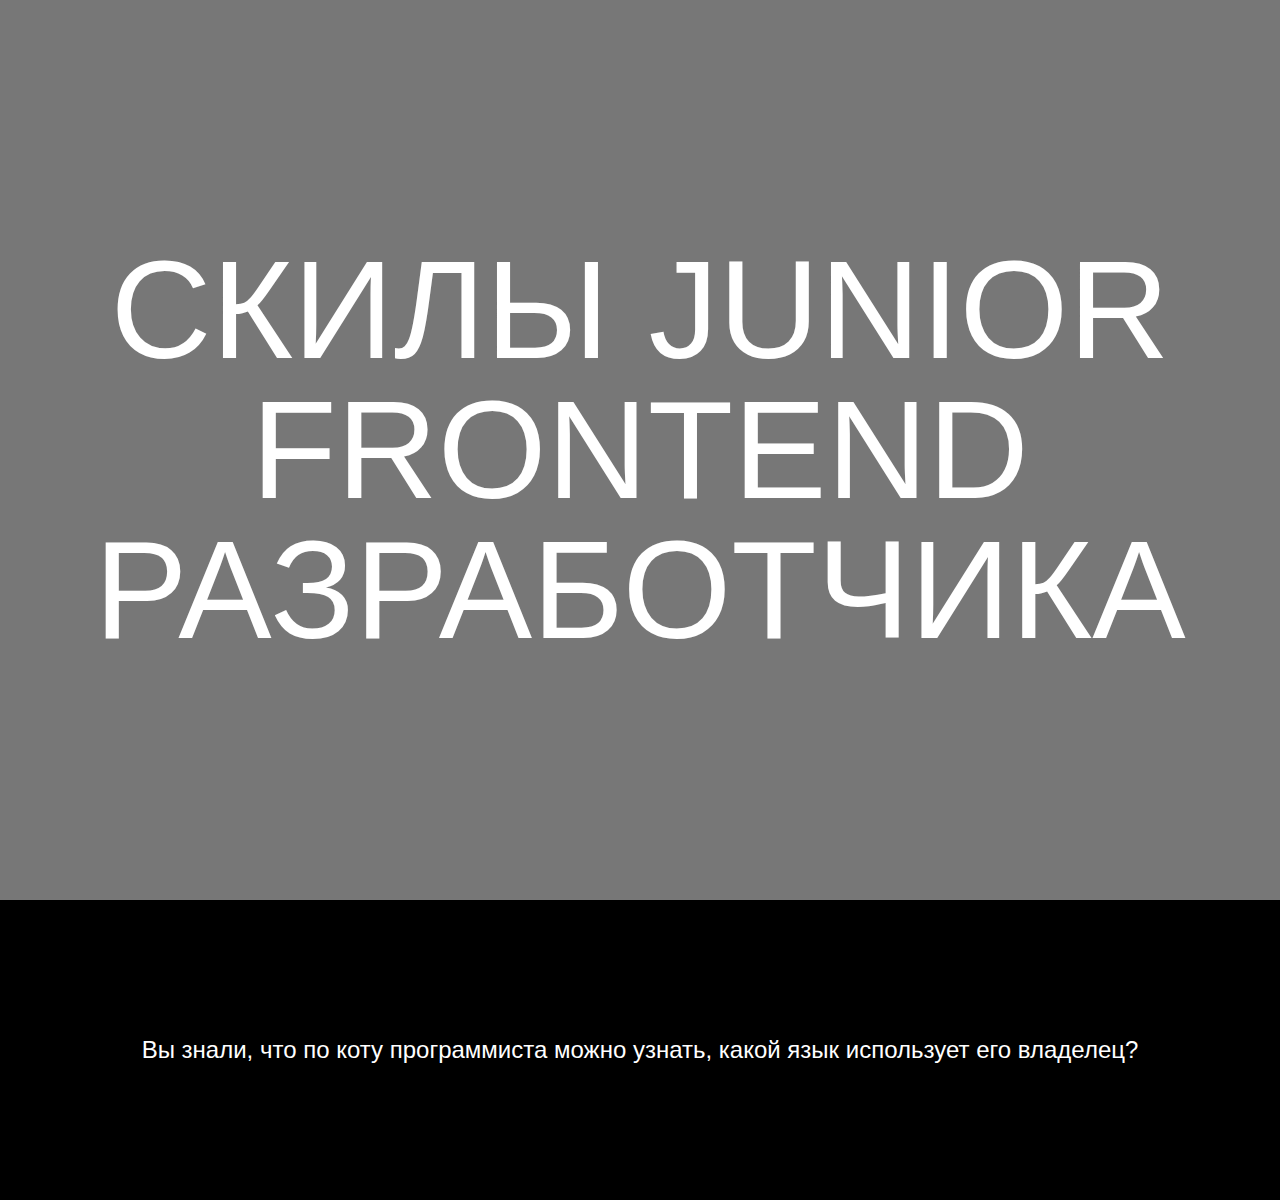
<file: about.html>
<!DOCTYPE html>
<html lang="en">
<head>
	<meta charset="UTF-8">
	<meta http-equiv="X-UA-Compatible" content="IE=edge">
	<meta name="viewport" content="width=device-width, initial-scale=1.0">
	<link rel="stylesheet" href="css/style.min.css?_v=20221218144233">
	<link rel="shurtcut icon" href="https://api.iconfinder.com/v2//icons/4172939/formats/svg/4642427/download">
	<title>Про нас</title>
</head>

<body>
	<header class="header">
	<div class="overlay">
		<h1 class="header-title">Скилы junior frontend разработчика</h1>
	</div>
</header>
	<main></main>
	<footer class="footer">
	<h4 class="footer-afterword">Вы знали, что по коту программиста можно узнать, какой язык использует его владелец?
	</h4>
</footer>
</body>

</html>
</file>
<file: css/style.min.css>
@charset "UTF-8";@font-face{font-family:Heebo;font-display:swap;src:url(../fonts/Heebo-Black.woff2) format("woff2"),url(../fonts/Heebo-Black.woff) format("woff");font-weight:900;font-style:normal}@font-face{font-family:Heebo;font-display:swap;src:url(../fonts/Heebo-Bold.woff2) format("woff2"),url(../fonts/Heebo-Bold.woff) format("woff");font-weight:700;font-style:normal}@font-face{font-family:Heebo;font-display:swap;src:url(../fonts/Heebo-Medium.woff2) format("woff2"),url(../fonts/Heebo-Medium.woff) format("woff");font-weight:500;font-style:normal}@font-face{font-family:Heebo;font-display:swap;src:url(../fonts/Heebo-Regular.woff2) format("woff2"),url(../fonts/Heebo-Regular.woff) format("woff");font-weight:400;font-style:normal}*{padding:0;margin:0;border:0}*,:after,:before{-webkit-box-sizing:border-box;box-sizing:border-box}:active,:focus{outline:0}a:active,a:focus{outline:0}aside,footer,header,nav{display:block}body,html{height:100%;width:100%;font-size:100%;line-height:1;font-size:14px;-ms-text-size-adjust:100%;-moz-text-size-adjust:100%;-webkit-text-size-adjust:100%}button,input,textarea{font-family:inherit}input::-ms-clear{display:none}button{cursor:pointer}button::-moz-focus-inner{padding:0;border:0}a,a:visited{text-decoration:none}a:hover{text-decoration:none}ul li{list-style:none}img{vertical-align:top}h1,h2,h3,h4,h5,h6{font-size:inherit;font-weight:inherit}a,body,h1,h2,h3,h4,p{margin:0;font-size:100%;font-weight:400}*{-webkit-box-sizing:border-box;box-sizing:border-box}body{font-family:Helvetica,Arial,sans-serif}.header{height:100vh;background-color:#eee;background-image:url(https://images.unsplash.com/photo-1561152820-340780bc049e?ixlib=rb-4.0.3&ixid=MnwxMjA3fDB8MHxwaG90by1wYWdlfHx8fGVufDB8fHx8&auto=format&fit=crop&w=580&q=80);background-size:cover;background-position:center;text-align:center}.header-title{font-size:140px;color:#fff;text-transform:uppercase;font-weight:500;margin:auto}.overlay{width:100%;height:100%;background-color:rgba(0,0,0,.5);display:-webkit-box;display:-ms-flexbox;display:flex}.content{font-size:0;width:790px;margin:100px auto 50px}.card{width:350px;height:500px;display:inline-block;vertical-align:middle;margin-bottom:60px;padding:45px 45px 70px;margin-right:90px;-webkit-box-shadow:8px 8px 12px rgba(50,250,173,.603);box-shadow:8px 8px 12px rgba(50,250,173,.603);background-image:-webkit-gradient(linear,left bottom,left top,from(#4fb576),color-stop(30%,#44c489),color-stop(46%,#28a9ae),color-stop(59%,#28a2b7),color-stop(71%,#4c7788),color-stop(86%,#6c4f63),to(#432c39));background-image:-o-linear-gradient(bottom,#4fb576 0,#44c489 30%,#28a9ae 46%,#28a2b7 59%,#4c7788 71%,#6c4f63 86%,#432c39 100%);background-image:linear-gradient(to top,#4fb576 0,#44c489 30%,#28a9ae 46%,#28a2b7 59%,#4c7788 71%,#6c4f63 86%,#432c39 100%)}.no-right-margin{margin-right:0}.card-title{font-size:24px;font-weight:550;margin-bottom:10px}.card-text{font-size:16px;color:#fff}.card-image{width:100%;margin-bottom:25px;border:4px solid #e100ff}.footer{height:300px;background-color:#000;display:-webkit-box;display:-ms-flexbox;display:flex}.footer-afterword{color:#fff;font-size:24px;margin:auto}
</file>
